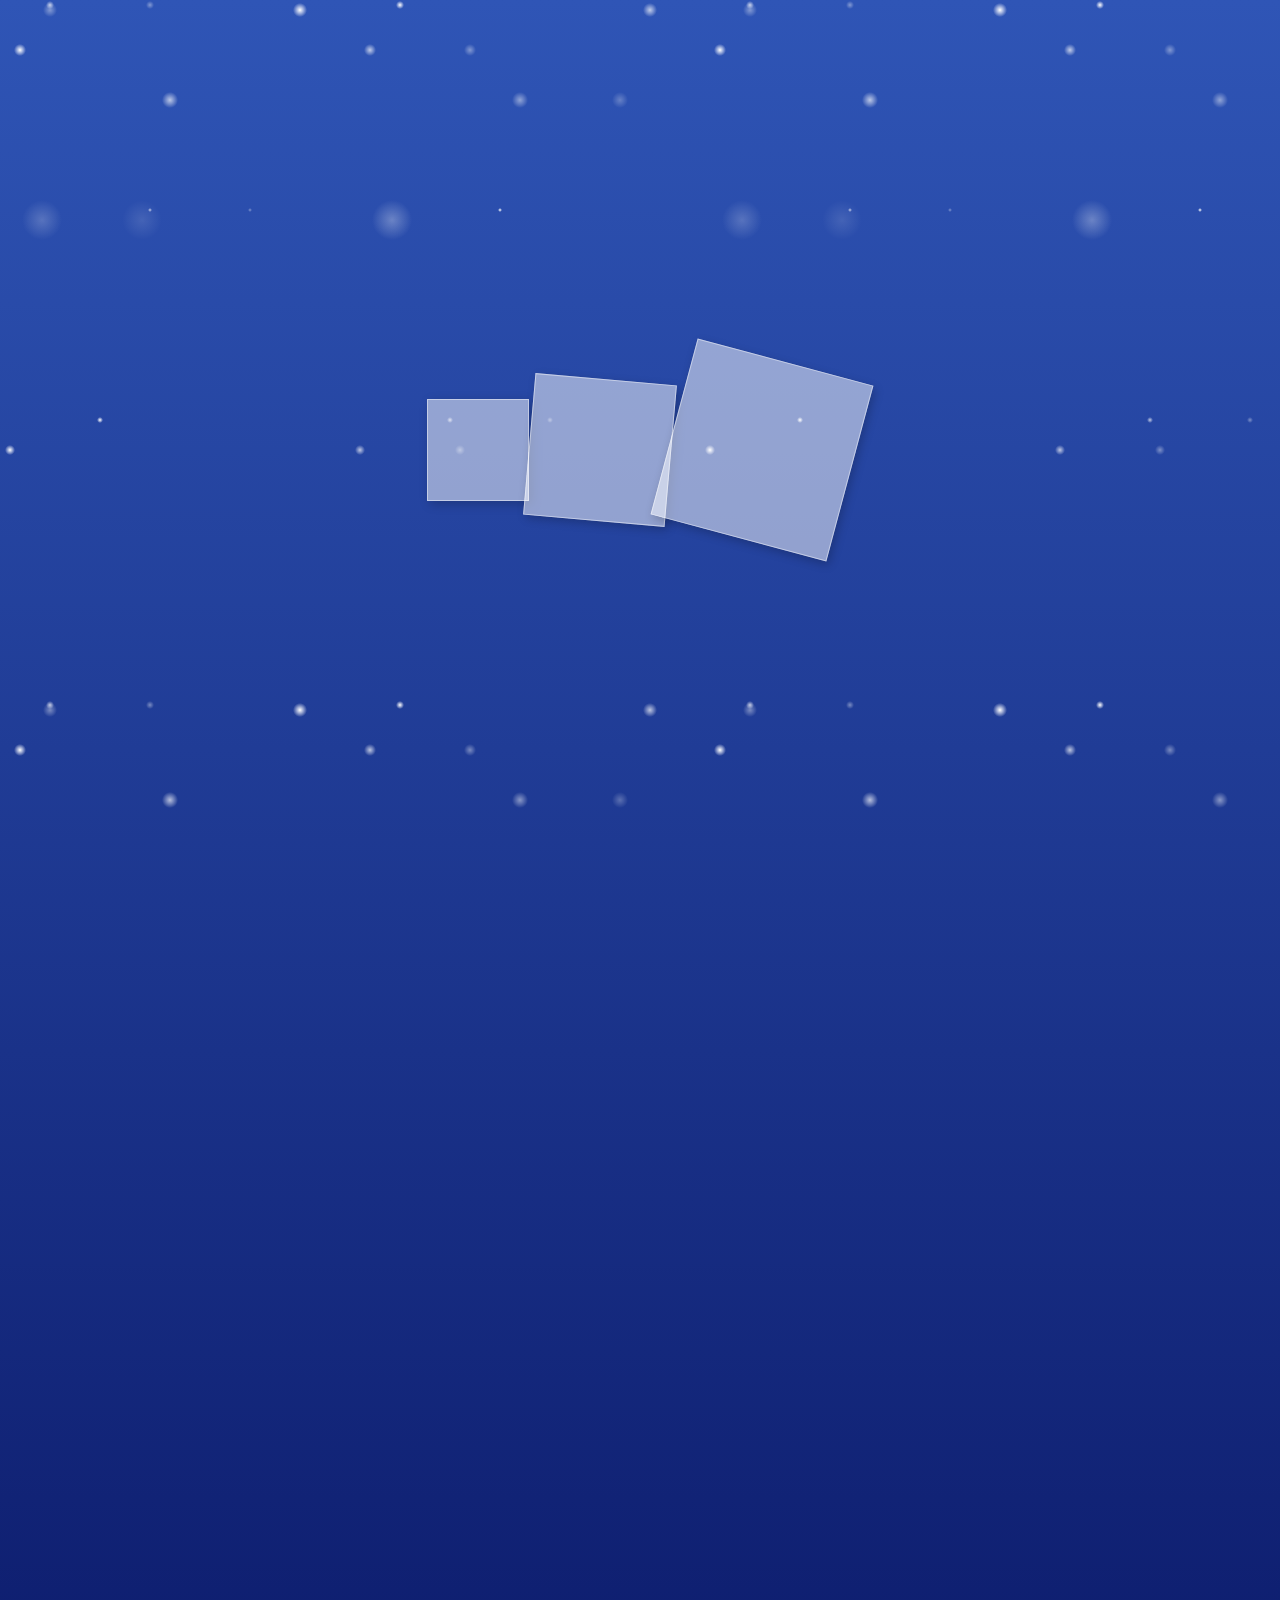
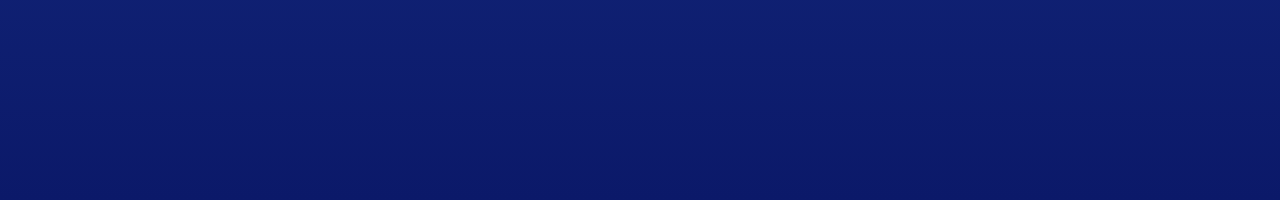
<file: snowAnimation/index.html>
<!DOCTYPE html>
<html lang="en">
<head>
    <meta charset="UTF-8">
    <meta http-equiv="X-UA-Compatible" content="IE=edge">
    <meta name="viewport" content="width=device-width, initial-scale=1.0">
    <link rel="stylesheet" href="styles.css">
    <title>CSS Snowflakes</title>
</head>

<body>


    <div class="wrap">
        <div class="diamond1"></div>
        <div class="diamond2"></div>
        <div class="diamond3"></div>

    </div>
  


    <div class="snowWrapper">
        
        <div class="snow"></div>

    </div>



</body>


</html>
</file>
<file: snowAnimation/styles.css>
body {
    background-image: linear-gradient( rgb(47, 85, 182), rgb(11, 25, 105) );
    margin: 0;
    font-family: Verdana, Geneva, Tahoma, sans-serif;
}

/* Snow Animation */

.snowWrapper {
    height: 100vh;
    width: 100vw;
}

.snow, .snow:before, .snow:after {
    content: "";
    position: absolute;
    top: -700px ;
    bottom: 0;
    left: 0;
    right: 0;

    background-image: 
    radial-gradient(6px 6px at 20px 50px, #fff, transparent),
    radial-gradient(7px 7px at 300px 10px, #fff, transparent),
    radial-gradient(8px 8px at 170px 100px, #ffffffad, transparent),
    radial-gradient(20px 20px at 392px 220px, #ffffff4d, transparent),
    radial-gradient(2px 2px at 500px 210px, #fff, transparent),
    radial-gradient(3px 3px at 100px 420px, #fff, transparent),
    radial-gradient(4px 4px at 400px 5px, #fff, transparent),
    radial-gradient(5px 5px at 10px 450px, #fff, transparent);

    background-size: 700px 700px;

    animation: snowAnim 3.5s linear;
    animation-iteration-count: infinite;
}

.snow:before {
    margin-left: -350px;
    opacity: 0.7;
    animation-direction: reverse;
    animation-duration: 5s;
}

.snow:after {
    margin-left: -250px;
    opacity: 0.4;
    animation-direction: reverse;
    animation-duration: 7s;
}


@keyframes snowAnim {
    from {
        transform: translateY(0);
    }
    to {
        transform: translateY(700px);
    }
}



/* Animated Shapes */

@keyframes diamondAnim {
    from {
        background-color: #ffffff5e;
        transform: rotate(45deg);
        border-radius: 0px;
    }
    to {
        background-color: #ffffff26;
        transform: rotate(360deg);
        border-radius: 50%;
    }
}


.wrap {
    height: 100vh;
    display: flex;
    justify-content: center;
    align-items: center;
}

.diamond1 {
    box-shadow: 3px 3px 10px #00000037;
    height: 100px;
    width: 100px;
    background-color: #ffffff80;
    border: 1px solid #ffffff76;
    animation: diamondAnim 5s ease-in-out;
    animation-iteration-count: infinite;
    animation-direction: alternate;

}

.diamond2 {
    box-shadow: 3px 3px 10px #00000037;
    height: 140px;
    width: 140px;
    transform: rotate(5deg);
    background-color: #ffffff80;
    border: 1px solid #ffffff76;
    animation: diamondAnim 5s ease-in-out;
    animation-iteration-count: infinite;
    animation-direction: alternate;
}

.diamond3 {
    box-shadow: 3px 3px 10px #00000037;
    height: 180px;
    width: 180px;
    transform: rotate(15deg);
    background-color: #ffffff80;
    border: 1px solid #ffffff76;
    animation: diamondAnim 5s ease-in-out;
    animation-iteration-count: infinite;
    animation-direction: alternate;
}
</file>
